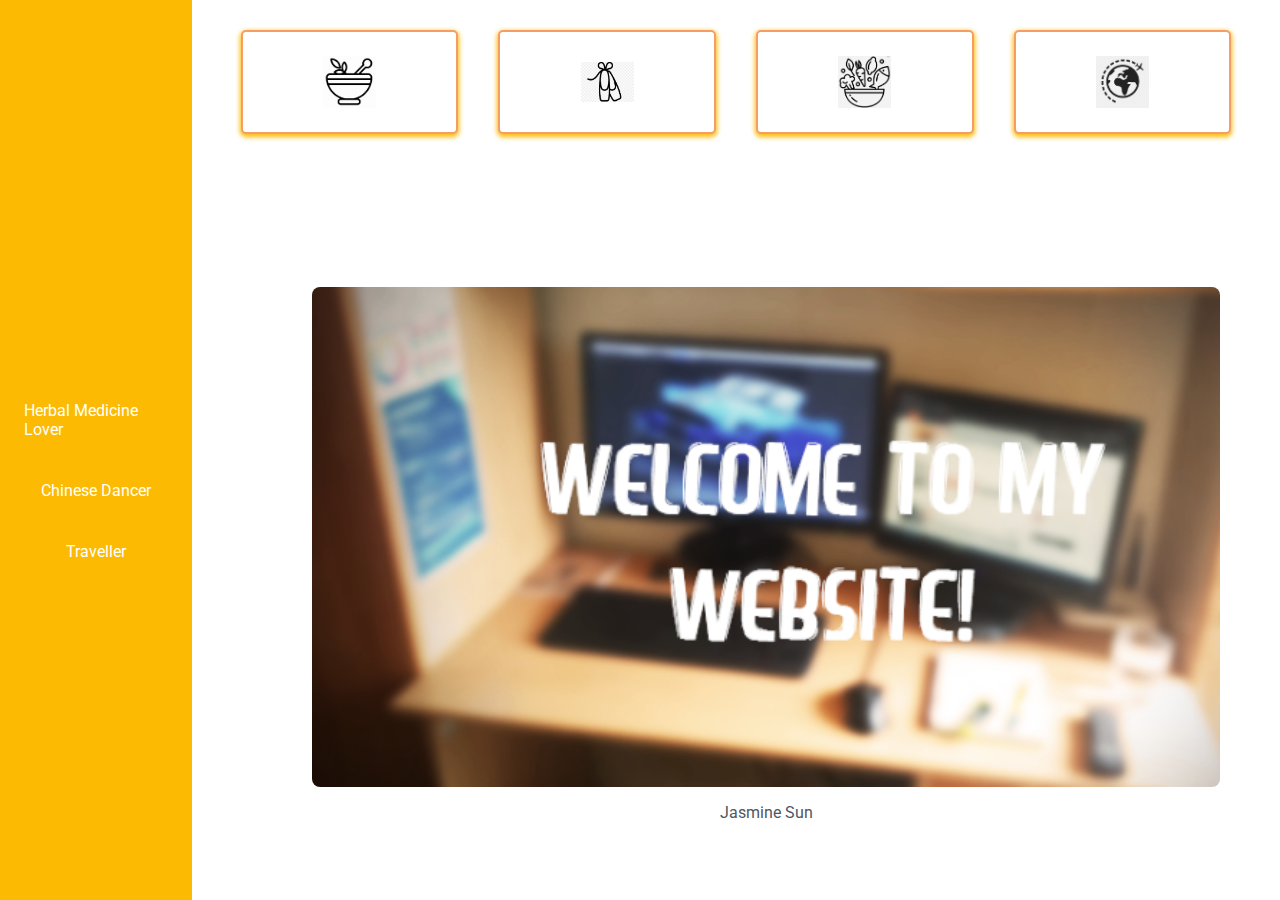
<file: index.html>
<!DOCTYPE html>
<html>
    <head>
        <meta charset="utf-8">
        <link href="https://fonts.googleapis.com/css?family=Lato|Roboto" rel="stylesheet">
        <link href="assets/css/styles.css" rel="stylesheet" type="text/css">
        <title>My site</title>
    </head>
    <body>
        <div class="dashboard">
            <aside class="sidebar">
                <div class="sidebar-item highlighted">Who am I</div>
                <a href="https://www.youtube.com/watch?v=t1nDTpDUg0w">
                    <div class="sidebar-item">
                        Herbal Medicine Lover
                    </div>
                </a>
                <a href="dancer.html">
                    <div class="sidebar-item">
                        Chinese Dancer
                    </div>
                </a>
                <a href="travel.html">
                    <div class="sidebar-item">
                        Traveller
                    </div>
                </a>
            </aside>
            <div class="content">
                <div class="info-box-container">
                    <div class="info-box">
                        <img src="assets/images/001.png" />
                    </div>
                    <div class="info-box">
                        <img src="assets/images/002.png" />
                    </div>
                    <div class="info-box">
                        <img src="assets/images/003.png" />
                    </div>
                    <div class="info-box">
                        <img src="assets/images/004.png" />
                    </div>
                </div>
                <div class="chart-container">
                    <div id="imager"></div>
                    <div class = "jasmine">
                        <p> Jasmine Sun </p>
                    </div>
                </div>
            </div>
        </div>
    </body>
</html>
</file>
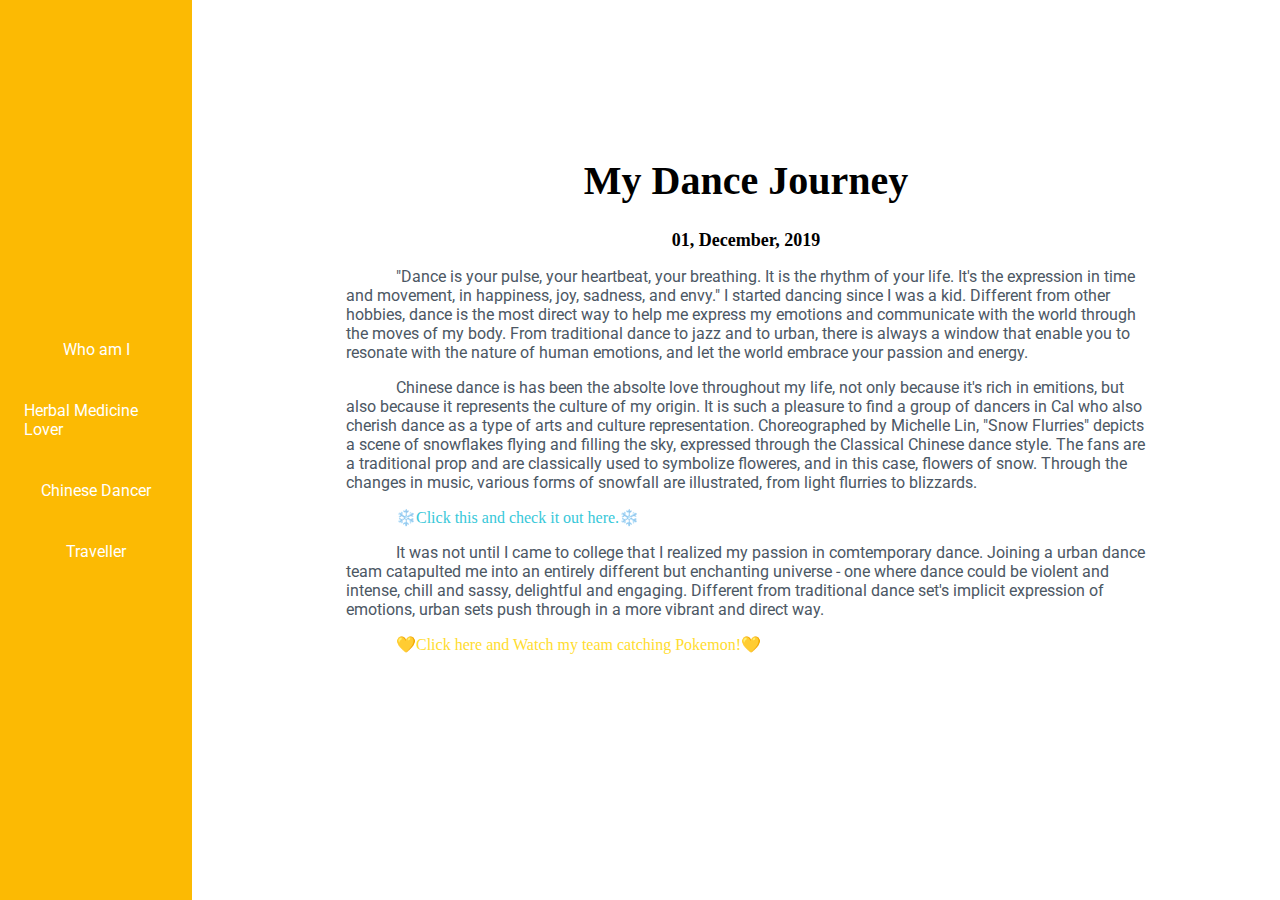
<file: dancer.html>
<!DOCTYPE html>
<html>
    <head>
        <meta charset="utf-8">
        <link href="https://fonts.googleapis.com/css?family=Lato|Roboto" rel="stylesheet">
        <link href="assets/css/dance.css" rel="stylesheet" type="text/css">
        <title>My site</title>
    </head>
    <body>
        <div class="dashboard">
            <aside class="sidebar">
                
                <a href="index.html">
                    <div class="sidebar-item">
                        Who am I
                    </div>
                </a>
                <a href="https://www.youtube.com/watch?v=t1nDTpDUg0w">
                    <div class="sidebar-item">
                        Herbal Medicine Lover
                    </div>
                </a>
                <a href="dancer.html">
                    <div class="sidebar-item">
                        Chinese Dancer
                    </div>
                </a>
                <a href="travel.html">
                    <div class="sidebar-item">
                        Traveller
                    </div>
                </a>
            </aside>
            <div class="content">
 
                <div class="content">
                    <div class="snowflakes" aria-hidden="true">
  <div class="snowflake">
  ❅
  </div>
  <div class="snowflake">
  ❆
  </div>
  <div class="snowflake">
  ❅
  </div>
  <div class="snowflake">
  ❆
  </div>
  <div class="snowflake">
  ❅
  </div>
  <div class="snowflake">
  ❆
  </div>
  <div class="snowflake">
    ❅
  </div>
  <div class="snowflake">
    ❆
  </div>
  <div class="snowflake">
    ❅
  </div>
  <div class="snowflake">
    ❆
  </div>
  <div class="snowflake">
    ❅
  </div>
  <div class="snowflake">
    ❆
  </div>
</div>
                    <section id="post">
                        <h1>My Dance Journey</h1>
                        <h2>01, December, 2019</h2>

                        <p> 
                            "Dance is your pulse, your heartbeat, your breathing. It is the rhythm of your life. It's the expression in time and movement, in happiness, joy, sadness, and envy."

                            I started dancing since I was a kid. Different from other hobbies, dance is the most direct way to help me express my emotions and communicate with the world through the moves of my body. From traditional dance to jazz and to urban, there is always a window that enable you to resonate with the nature of human emotions, and let the world embrace your passion and energy.
                            
                        </p>
                        <p>
                            Chinese dance is has been the absolte love throughout my life, not only because it's rich in emitions, but also because it represents the culture of my origin. It is such a pleasure to find a group of dancers in Cal who also cherish dance as a type of arts and culture representation.
                            Choreographed by Michelle Lin, "Snow Flurries" depicts a scene of snowflakes flying and filling the sky, expressed through the Classical Chinese dance style. The fans are a traditional prop and are classically used to symbolize floweres, and in this case, flowers of snow. Through the changes in music, various forms of snowfall are illustrated, from light flurries to blizzards.
                        </p>
                        <div class = "hahaha">
                            <p>
                            <a href="https://www.facebook.com/FeiTianDancers/videos/398192154066747/">❄️Click this and check it out here.❄️</a>
                            </p>
                        </div>
                        <p>
                            It was not until I came to college that I realized my passion in comtemporary dance. Joining a urban dance team catapulted me into an entirely different but enchanting universe - one where dance could be violent and intense, chill and sassy, delightful and engaging. Different from traditional dance set's implicit expression of emotions, urban sets push through in a more vibrant and direct way. 
                        </p>
                        <div class = "lululu">
                            <p>
                                <a href="https://www.youtube.com/watch?v=rbOz1TJ8LLo">💛Click here and Watch my team catching Pokemon!💛</a>
                            </p>
                        </div>
                    </section>

                    <section id="other-posts">
                        <div class="loader-container">
                            <div class="loader-card">
                                <div class="loader three">
                                    <div class="flip-tile"></div>
                                </div>
                            </div>
                            <div class="bg"></div>
                        </div>
                        <div id="q1-container">
                            <div id="q1-spine">
                                <div id="q1-btn-red" class="q1-btn"></div>
                                <div id="q1-btn-yellow" class="q1-btn"></div>
                                <div id="q1-btn-green" class="q1-btn"></div>
                                <div id="q1-btn-lightblue" class="q1-btn"></div>
                                <div id="q1-btn-blue" class="q1-btn"></div>
                            </div>
                        </div>
                    </section>
                </div>          
            </div>
        </div>
    </body>
</html>
</file>
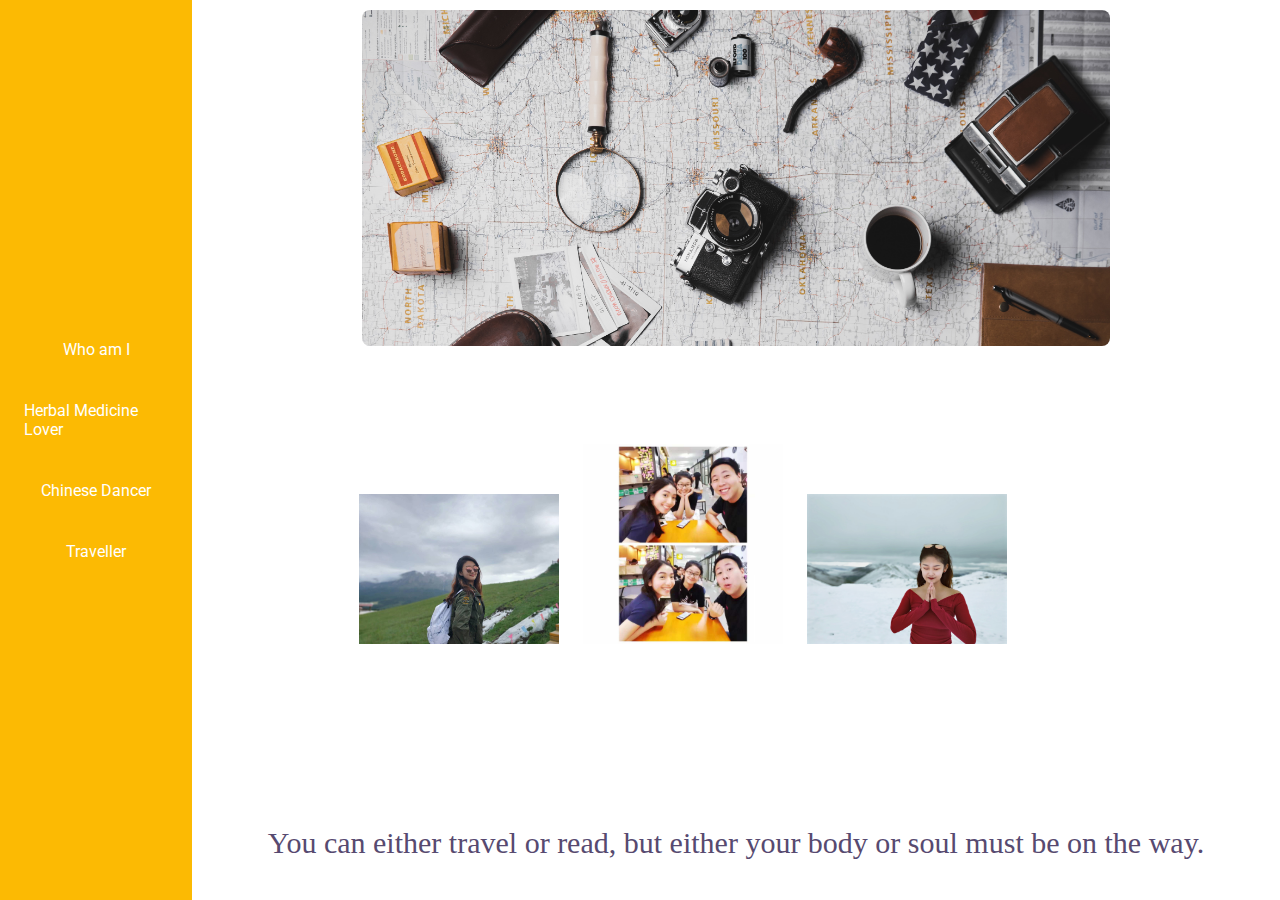
<file: travel.html>
<!DOCTYPE html>
<html>
    <head>
        <meta charset="utf-8">
        <link href="https://fonts.googleapis.com/css?family=Lato|Roboto" rel="stylesheet">
        <link href="assets/css/traveller.css" rel="stylesheet" type="text/css">
        <title>My site</title>
    </head>
    <body>
        <div class="dashboard">
            <aside class="sidebar">
                <a href="index.html">
                    <div class="sidebar-item">
                        Who am I
                    </div>
                </a>
                <a href="https://www.youtube.com/watch?v=t1nDTpDUg0w">
                    <div class="sidebar-item">
                        Herbal Medicine Lover
                    </div>
                </a>
                <a href="dancer.html">
                    <div class="sidebar-item">
                        Chinese Dancer
                    </div>
                </a>
                <a href="travel.html">
                    <div class="sidebar-item">
                        Traveller
                    </div>
                </a>
            </aside>
            <div class="content">
                <div id="image-banner"></div>
                <div class="chart-container">
                    <div id="pictures">
                        <img src="assets/images/doggo1.jpg" alt="" id="picture-1">
                        <img src="assets/images/doggo2.jpg" alt="" id="picture-2">
                        <img src="assets/images/doggo3.jpg" alt="" id="picture-3">
                    </div>
                    <div id="lightbox-overlay" class="hidden"></div>
                    <div class="lightbox hidden" id="doggo1">
                        <img src="assets/images/doggo1.jpg" alt="">
                        <div class="caption">
                            Tibet has alway been a mysterious place to me, so I decided to have a visit this summer. Lying on the world’s highest Qinghai-Tibet plateau, this far-flung destination requires a lot of preparation. My favorite part would be watching the horse festival and learn about the nomads culture!
                        </div>
                    </div>
                    <div class="lightbox hidden" id="doggo2">
                        <img src="assets/images/doggo2.jpg" alt="">
                        <div class="caption">
                            As a spontaneous traveller, I decided to fly to Bangkok on my 18th birthday and meet up with my Thai friends. Marvelling at the gleaming temples, catching a tuk tuk along the bustling Chinatown, and take a longtail boat through floating markets gave me unforgettable memories.
                        </div>
                    </div>
                    <div class="lightbox hidden" id="doggo3">
                        <img src="assets/images/doggo3.jpg" alt="">
                        <div class="caption">
                            Named after Qinghai Lake, the largest inland saltwater lake in China, Qinghai Province is located in the northeastern part of the Qinghai-Tibetan Plateau in western China. Even in July, you can explore the winter wonderland full of real snow.
                        </div>
                    </div>
                    <script src="assets/scripts/q2.js"></script>
                </div>
                <div id = "slogan">
                    <p> You can either travel or read,
                    but either your body or soul must be on the way. </p>
                </div>
            </div>
        </div>
    </body>
</html>
</file>
<file: assets/css/styles.css>
/**
 * colors
 * primary: #6493be;
 * secondary: #7ac175;
 * dark: #4c5764;
 * light: #fff;
 */


/**
 * fonts
 * primary: 'Roboto';
 * secondary: 'Lato';
 */


html, body {
    height: 100vh;
    width: 100vw;
    margin: 0;
    overflow: hidden;
    font-family: 'Roboto';
    color: #4c5764;
    box-sizing: border-box;
}



/***************************************************************************
 * No code above this point needs to be touched,
 * but feel free to experiment with it!
 ***************************************************************************/

#dashboard {
    display: flex;
    flex-direction: column;
}

.info-box-container {
    display: flex;
    flex-direction: row;
}

.chart-container {
    display: flex;
    flex-direction: row;
    align-items: center;
    justify-content: center;
}

.sidebar {
    display:flex;
    flex-direction: column;
    justify-content: center;
    align-items: center;
}
.sidebar-item {
    display: flex;
    justify-content: center;
    align-items: center;
}

.content {
    display:flex;
    flex-direction: column;
    justify-content: center;
    align-items: center;
}

/**
 * Part 4
 */

.info-box-container {
    display: flex;
    flex-direction: row;
    align-items: center;
    justify-content: center;
    align-items: flex-start;
}

.info-box {
    display: flex;
    flex-direction: row;
    justify-content: center;
    align-items: center;
}

/**
 * Part 5
 */


.chart {
    display: flex;
    flex-direction: column;
    justify-content: center;
    align-items: center;
}

.small-charts-container {
    display: flex;
    flex-direction: column;
    justify-content: center;
    align-items: center;
}




/***************************************************************************
 * No code below this point needs to be touched,
 * but feel free to experiment with it!
 ***************************************************************************/




/* dashboard container */

.dashboard {
    height: 100vh;
    width: 100vw;
    display: grid;
    grid-template-columns: 15% 85%;
    grid-template-areas:
        "sidebar content";
}

/* sidebar */

.sidebar {
    grid-area: sidebar;
    background-color: #fcba03;
    width: 100%;
    height: 100%;
}

.sidebar-item {
    padding: 20px;
    width: 75%;
    color: #fff;
    border: 1px solid #fcba03;
    transition: all 0.15s ease;
}

.sidebar-item.highlighted {
    background-color: #fcba03;
    color: #fcba03;
}

.sidebar-item:hover {
    background-color: #fff;
    color: #6493be;
    cursor: pointer;
}

.sidebar a {
    color: #fff;
    text-decoration: none;
    background-color: #fcba03;
    width: 100%;
}

.sidebar a .sidebar-item {
    margin-left: 3px;
}

/* content container (everything except sidebar) */

.content {
    grid-area: content;
    padding: 10px;
    overflow: scroll;
}

.info-box-container {
    z-index: 9;
}

.info-box {
    background-color: white;
    width: 20%;
    height: 100px;
    margin: 20px;
    border-radius: 5px;
    transition: all 0.15s ease;
    border: 2px solid #f59d62;
    box-shadow: 0px 2px 5px 1px #fcba03;
}

.info-box:hover {
    border: 2px solid #7ac175;
    transform: scale(1.05);
    cursor: pointer;
}

.info-box img {
    width: 25%;
}

/* charts */

.chart-container {
    height: 100%;
    width: 100%;
    margin-top: 80px;
    margin-left: 60px;
}

.chart {
    transition: all 0.15s ease;
    box-shadow: 0px 2px 5px 1px #d3d3d3;
}

.chart img {
    width: 75%;
}

.chart a {
    margin-top: 20px;
    text-decoration: none;
    transition: all 0.15s ease;
    color: #fff;
}

.chart a:hover {
    cursor: pointer;
    text-decoration: underline;
}

.large-chart {
    width: 60%;
    height: 95%;
    background-color: #7ac175;
    border: 2px solid #7ac175;
    border-radius: 5px;
}

.large-chart img {
    width: 85%;
}

.small-charts-container {
    width: 30%;
    height: 95%;
    margin-left: 40px;
}

.small-chart {
    width: 100%;
    height: 50vh;
    border: 2px solid #6493be;
    background-color: #6493be;
    border-radius: 5px;
    margin: 10px;
}

.small-chart a {
    margin-top: 10px;
}

#pictures {
    position: absolute;
    top: 50%;
    left: 50%;
    transform: translate(-50%, -50%);
    width: 680px;
    margin: auto;
    text-align: center;
}
#pictures img {
    width: 200px;
    margin: 0 10px;
    transition: 0.3s;
}
#pictures img:hover {
    cursor: pointer;
    opacity: 0.8;
}
.hidden {
    display: none;
}
#lightbox-overlay {
    position: absolute;
    top: 0;
    left: 0;
    width: 100%;
    height: 100%;
    background: rgba(0, 0, 0, 0.5);
}
.lightbox {
    position: absolute;
    top: 50%;
    left: 50%;
    transform: translate(-50%, -50%);
    width: 500px;
}
.lightbox img {
    width: 100%;
    border-top-right-radius: 5px;
    border-top-left-radius: 5px;
}
.lightbox .caption {
    box-sizing: border-box;
    width: 100%;
    padding: 20px;
    background: white;
    border-bottom-right-radius: 5px;
    border-bottom-left-radius: 5px;
}

/**
 * Miscellaneous things
 */

a {
    color: inherit;
    text-decoration: none;
}

.question {
    box-shadow: 0 1px 2px rgba(0,0,0,0.12);
    background: white;
    padding: 18px;
    font-size: 12px;
    margin-bottom: 6px;
    border-radius: 2px;
    text-align: center;
    font-weight: 700;
    color: #4a4a4a;
    cursor: pointer;
    transition: 0.2s;
}

.question:hover {
    opacity: 0.8;
    box-shadow: 0 2px 4px rgba(0,0,0,0.16);
}

#index {
    width: 240px;
    position: absolute;
    left: calc(50% - 120px);
    top: calc(50% - 206px);
}

#image-banner {
    background-image: url('../images/traveller.jpg');
    background-size: cover;
    border-radius: 8px;
    width: 70%;
    height: 800px;
    margin-left: auto;
    margin-right: auto;
}

.chart-container {
    display: flex;
    flex-direction: column;
}

.jasmine {
    display: flex;
    align-items: flex-end;
}
#imager {
    background-image: url('../images/welcome.png');
    background-size: cover;
    border-radius: 8px;
    width: 85%;
    height: 500px;
    margin-left: auto;
    margin-right: auto;
}
</file>
<file: assets/css/dance.css>
html, body {
    height: 100vh;
    width: 100vw;
    margin: 0;
    overflow: hidden;
    font-family: 'Roboto';
    color: #4c5764;
    box-sizing: border-box;
}

html {
    font-family: "Helvetica Neue", Helvetica, Arial, sans-serif;
}

body {
    margin: 0;
}


/***************************************************************************
 * No code above this point needs to be touched,
 * but feel free to experiment with it!
 ***************************************************************************/

#dashboard {
    display: flex;
    flex-direction: column;
}

.info-box-container {
    display: flex;
    flex-direction: row;
}

.chart-container {
    display: flex;
    flex-direction: row;
    align-items: center;
    justify-content: center;
}

.sidebar {
    display:flex;
    flex-direction: column;
    justify-content: center;
    align-items: center;
}
.sidebar-item {
    display: flex;
    justify-content: center;
    align-items: center;
}

.content {
    display:flex;
    flex-direction: column;
    justify-content: center;
    align-items: center;
}

/**
 * Part 4
 */

.info-box-container {
    display: flex;
    flex-direction: row;
    align-items: center;
    justify-content: center;
    align-items: flex-start;
}

.info-box {
    display: flex;
    flex-direction: row;
    justify-content: center;
    align-items: center;
}

/**
 * Part 5
 */


.chart {
    display: flex;
    flex-direction: column;
    justify-content: center;
    align-items: center;
}

.small-charts-container {
    display: flex;
    flex-direction: column;
    justify-content: center;
    align-items: center;
}




/***************************************************************************
 * No code below this point needs to be touched,
 * but feel free to experiment with it!
 ***************************************************************************/




/* dashboard container */

.dashboard {
    height: 100vh;
    width: 100vw;
    display: grid;
    grid-template-columns: 15% 85%;
    grid-template-areas:
        "sidebar content";
}

/* sidebar */

.sidebar {
    grid-area: sidebar;
    background-color: #fcba03;
    width: 100%;
    height: 100%;
}

.sidebar-item {
    padding: 20px;
    width: 75%;
    color: #fff;
    border: 1px solid #fcba03;
    transition: all 0.15s ease;
}

.sidebar-item.highlighted {
    background-color: #fcba03;
    color: #fcba03;
}

.sidebar-item:hover {
    background-color: #fff;
    color: #6493be;
    cursor: pointer;
}

.sidebar a {
    color: #fff;
    text-decoration: none;
    background-color: #fcba03;
    width: 100%;
}

.sidebar a .sidebar-item {
    margin-left: 3px;
}

/* content container (everything except sidebar) */

.content {
    grid-area: content;
    padding: 10px;
    overflow: scroll;
}

.info-box-container {
    z-index: 9;
}

.info-box {
    background-color: white;
    width: 20%;
    height: 100px;
    margin: 20px;
    border-radius: 5px;
    transition: all 0.15s ease;
    border: 2px solid #f59d62;
    box-shadow: 0px 2px 5px 1px #fcba03;
}

.info-box:hover {
    border: 2px solid #7ac175;
    transform: scale(1.05);
    cursor: pointer;
}

.info-box img {
    width: 25%;
}

/* charts */

.chart-container {
    height: 100%;
    width: 100%;
    margin-top: 80px;
    margin-left: 60px;
}

.chart {
    transition: all 0.15s ease;
    box-shadow: 0px 2px 5px 1px #d3d3d3;
}

.chart img {
    width: 75%;
}

.chart a {
    margin-top: 20px;
    text-decoration: none;
    transition: all 0.15s ease;
    color: #fff;
}

.chart a:hover {
    cursor: pointer;
    text-decoration: underline;
}

.large-chart {
    width: 60%;
    height: 95%;
    background-color: #7ac175;
    border: 2px solid #7ac175;
    border-radius: 5px;
}

.large-chart img {
    width: 85%;
}

.small-charts-container {
    width: 30%;
    height: 95%;
    margin-left: 40px;
}

.small-chart {
    width: 100%;
    height: 50vh;
    border: 2px solid #6493be;
    background-color: #6493be;
    border-radius: 5px;
    margin: 10px;
}

.small-chart a {
    margin-top: 10px;
}

#pictures {
    position: absolute;
    top: 50%;
    left: 50%;
    transform: translate(-50%, -50%);
    width: 680px;
    margin: auto;
    text-align: center;
}
#pictures img {
    width: 200px;
    margin: 0 10px;
    transition: 0.3s;
}
#pictures img:hover {
    cursor: pointer;
    opacity: 0.8;
}
.hidden {
    display: none;
}
#lightbox-overlay {
    position: absolute;
    top: 0;
    left: 0;
    width: 100%;
    height: 100%;
    background: rgba(0, 0, 0, 0.5);
}
.lightbox {
    position: absolute;
    top: 50%;
    left: 50%;
    transform: translate(-50%, -50%);
    width: 500px;
}
.lightbox img {
    width: 100%;
    border-top-right-radius: 5px;
    border-top-left-radius: 5px;
}
.lightbox .caption {
    box-sizing: border-box;
    width: 100%;
    padding: 20px;
    background: white;
    border-bottom-right-radius: 5px;
    border-bottom-left-radius: 5px;
}

/**
 * Miscellaneous things
 */

a {
    color: inherit;
    text-decoration: none;
}

.question {
    box-shadow: 0 1px 2px rgba(0,0,0,0.12);
    background: white;
    padding: 18px;
    font-size: 12px;
    margin-bottom: 6px;
    border-radius: 2px;
    text-align: center;
    font-weight: 700;
    color: #4a4a4a;
    cursor: pointer;
    transition: 0.2s;
}

.question:hover {
    opacity: 0.8;
    box-shadow: 0 2px 4px rgba(0,0,0,0.16);
}

#index {
    width: 240px;
    position: absolute;
    left: calc(50% - 120px);
    top: calc(50% - 206px);
}


body {
    margin: 0;
    padding: 0;
}

header {
    width: 100%;
    padding-top: 20px;
    padding-bottom: 20px;
    background: white;
    position: fixed;
    /* PROBLEM 1: Make the header stick to the top as you scroll */

}

.content {
    width: 800px;
    margin-left: auto;
    margin-right: auto;
    /* PROBLEM 2: Align the page content to the center of the screen */

}

#image-banner {
    background-image: url('../img/sf_banner.png');
    background-size: cover;
    width: 100%;
    height: 600px;
}


#other-posts {
    overflow: hidden;
    margin-bottom: 100px;
}

.image-card, .image-card-color-overlay {
    width: 380px;
    height: 200px;
}

.image-card {
    display: inline-block;
    float: left;
    overflow: hidden;
    margin-right: 40px;
    position: relative;
    /* PROBLEM 3: Give .image-card the appropriate position type */

}

.image-card:last-child {
    margin-right: 0;
}

.image-card img {
    width: 100%;
}

.image-card-color-overlay {
    position: absolute;
    /* PROBLEM 4: Move the color overlay to cover the image properly */
    top: 0px;
    left: 0px;
    /* PROBLEM 5: What should the opacity be when there is no hover? */
    opacity: 0;
    transition: 0.3s;
    background-color: navy;
}

.image-card:hover .image-card-color-overlay {
    /* PROBLEM 5: Pick an opacity for the blue hover effect */
    opacity: 0.7;
}

.image-card-text {
    position: absolute;
    bottom: 0;
    left: 0;
    font-family: 'Mansalva', cursive;
    /* PROBLEM 6: Similar to .image-card-cover-overlay, position the card text */
    color: white;
}


/* PROBLEM 7: Improve the typography and colors of this page! */
.hahaha {
    font-family: 'Mansalva', cursive;
    color: #38c8d9;
}

.lululu{
    font-family: 'Mansalva', cursive;
    color: #ffdc2e;
}


#title {
    font-family: 'Mansalva', cursive;
    color: black;
}

h1 {
    text-align: center;
    font-size: 40px;
    font-family: 'Mansalva', cursive;
    color: black;
    margin-left: auto;
    margin-right: auto;
    color: black;
}

h2 {
    text-align: center;
    font-family: 'Mansalva', cursive;
    font-size: large;
    color: black;
}

h3 {
    text-align: center;
    font-family: 'Mansalva', cursive;

}

p {
    text-indent: 50px;
}


<style>
/* customizable snowflake styling */
.snowflake {
  color: #34d8eb;
  font-size: 1em;
  font-family: Arial, sans-serif;
  text-shadow: 0 0 5px #000;
}

@-webkit-keyframes snowflakes-fall{0%{top:-10%}100%{top:100%}}@-webkit-keyframes snowflakes-shake{0%,100%{-webkit-transform:translateX(0);transform:translateX(0)}50%{-webkit-transform:translateX(80px);transform:translateX(80px)}}@keyframes snowflakes-fall{0%{top:-10%}100%{top:100%}}@keyframes snowflakes-shake{0%,100%{transform:translateX(0)}50%{transform:translateX(80px)}}.snowflake{position:fixed;top:-10%;z-index:9999;-webkit-user-select:none;-moz-user-select:none;-ms-user-select:none;user-select:none;cursor:default;-webkit-animation-name:snowflakes-fall,snowflakes-shake;-webkit-animation-duration:10s,3s;-webkit-animation-timing-function:linear,ease-in-out;-webkit-animation-iteration-count:infinite,infinite;-webkit-animation-play-state:running,running;animation-name:snowflakes-fall,snowflakes-shake;animation-duration:10s,3s;animation-timing-function:linear,ease-in-out;animation-iteration-count:infinite,infinite;animation-play-state:running,running}.snowflake:nth-of-type(0){left:1%;-webkit-animation-delay:0s,0s;animation-delay:0s,0s}.snowflake:nth-of-type(1){left:10%;-webkit-animation-delay:1s,1s;animation-delay:1s,1s}.snowflake:nth-of-type(2){left:20%;-webkit-animation-delay:6s,.5s;animation-delay:6s,.5s}.snowflake:nth-of-type(3){left:30%;-webkit-animation-delay:4s,2s;animation-delay:4s,2s}.snowflake:nth-of-type(4){left:40%;-webkit-animation-delay:2s,2s;animation-delay:2s,2s}.snowflake:nth-of-type(5){left:50%;-webkit-animation-delay:8s,3s;animation-delay:8s,3s}.snowflake:nth-of-type(6){left:60%;-webkit-animation-delay:6s,2s;animation-delay:6s,2s}.snowflake:nth-of-type(7){left:70%;-webkit-animation-delay:2.5s,1s;animation-delay:2.5s,1s}.snowflake:nth-of-type(8){left:80%;-webkit-animation-delay:1s,0s;animation-delay:1s,0s}.snowflake:nth-of-type(9){left:90%;-webkit-animation-delay:3s,1.5s;animation-delay:3s,1.5s}.snowflake:nth-of-type(10){left:25%;-webkit-animation-delay:2s,0s;animation-delay:2s,0s}.snowflake:nth-of-type(11){left:65%;-webkit-animation-delay:4s,2.5s;animation-delay:4s,2.5s}
</style>

/* loader flip*/

.loader.three .flip-tile {
    background: #F98527;
    height: 100px;
    width: 100px;
    animation: flip 2.6s infinite;
}

@keyframes flip {
    0% {
      transform: perspective(300px) rotateX(180deg) rotateY(0deg);
    }
    50% {
      transform: perspective(300px) rotateX(180deg) rotateY(180deg);
    }
    100% {
      transform: perspective(300px) rotateX(0deg) rotateY(180deg);
    }
}
</file>
<file: assets/css/traveller.css>
/**
 * colors
 * primary: #6493be;
 * secondary: #7ac175;
 * dark: #4c5764;
 * light: #fff;
 */


/**
 * fonts
 * primary: 'Roboto';
 * secondary: 'Lato';
 */


html, body {
    height: 100vh;
    width: 100vw;
    margin: 0;
    overflow: hidden;
    font-family: 'Roboto';
    color: #4c5764;
    box-sizing: border-box;
}



/***************************************************************************
 * No code above this point needs to be touched,
 * but feel free to experiment with it!
 ***************************************************************************/

#dashboard {
    display: flex;
    flex-direction: column;
}

.info-box-container {
    display: flex;
    flex-direction: row;
}

.chart-container {
    display: flex;
    flex-direction: row;
    align-items: center;
    justify-content: center;
}

.sidebar {
    display:flex;
    flex-direction: column;
    justify-content: center;
    align-items: center;
}
.sidebar-item {
    display: flex;
    justify-content: center;
    align-items: center;
}

.content {
    display:flex;
    flex-direction: column;
    justify-content: center;
    align-items: center;
}

/**
 * Part 4
 */

.info-box-container {
    display: flex;
    flex-direction: row;
    align-items: center;
    justify-content: center;
    align-items: flex-start;
}

.info-box {
    display: flex;
    flex-direction: row;
    justify-content: center;
    align-items: center;
}

/**
 * Part 5
 */


.chart {
    display: flex;
    flex-direction: column;
    justify-content: center;
    align-items: center;
}

.small-charts-container {
    display: flex;
    flex-direction: column;
    justify-content: center;
    align-items: center;
}




/***************************************************************************
 * No code below this point needs to be touched,
 * but feel free to experiment with it!
 ***************************************************************************/




/* dashboard container */

.dashboard {
    height: 100vh;
    width: 100vw;
    display: grid;
    grid-template-columns: 15% 85%;
    grid-template-areas:
        "sidebar content";
}

/* sidebar */

.sidebar {
    grid-area: sidebar;
    background-color: #fcba03;
    width: 100%;
    height: 100%;
}

.sidebar-item {
    padding: 20px;
    width: 75%;
    color: #fff;
    border: 1px solid #fcba03;
    transition: all 0.15s ease;
}

.sidebar-item.highlighted {
    background-color: #fcba03;
    color: #fcba03;
}

.sidebar-item:hover {
    background-color: #fff;
    color: #6493be;
    cursor: pointer;
}

.sidebar a {
    color: #fff;
    text-decoration: none;
    background-color: #fcba03;
    width: 100%;
}

.sidebar a .sidebar-item {
    margin-left: 3px;
}

/* content container (everything except sidebar) */

.content {
    grid-area: content;
    padding: 10px;
    overflow: scroll;
}

.info-box-container {
    z-index: 9;
}

.info-box {
    background-color: white;
    width: 20%;
    height: 100px;
    margin: 20px;
    border-radius: 5px;
    transition: all 0.15s ease;
    border: 2px solid #f59d62;
    box-shadow: 0px 2px 5px 1px #fcba03;
}

.info-box:hover {
    border: 2px solid #7ac175;
    transform: scale(1.05);
    cursor: pointer;
}

.info-box img {
    width: 25%;
}

/* charts */

.chart-container {
    height: 100%;
    width: 100%;
    margin-top: 80px;
    margin-left: 60px;
}

.chart {
    transition: all 0.15s ease;
    box-shadow: 0px 2px 5px 1px #d3d3d3;
}

.chart img {
    width: 75%;
}

.chart a {
    margin-top: 20px;
    text-decoration: none;
    transition: all 0.15s ease;
    color: #fff;
}

.chart a:hover {
    cursor: pointer;
    text-decoration: underline;
}

.large-chart {
    width: 60%;
    height: 95%;
    background-color: #7ac175;
    border: 2px solid #7ac175;
    border-radius: 5px;
}

.large-chart img {
    width: 85%;
}

.small-charts-container {
    width: 30%;
    height: 95%;
    margin-left: 40px;
}

.small-chart {
    width: 100%;
    height: 50vh;
    border: 2px solid #6493be;
    background-color: #6493be;
    border-radius: 5px;
    margin: 10px;
}

.small-chart a {
    margin-top: 10px;
}

#pictures {
    position: relative;
    top: 10%;
    left: 25%;
    transform: translate(-50%, -50%);
    width: 700px;
    margin: auto;
    text-align: center;
}
#pictures img {
    width: 200px;
    margin: 0 10px;
    transition: 0.3s;
}
#pictures img:hover {
    cursor: pointer;
    opacity: 0.8;
}
.hidden {
    display: none;
}
#lightbox-overlay {
    position: absolute;
    top: 0;
    left: 0;
    width: 100%;
    height: 100%;
    background: rgba(0, 0, 0, 0.5);
}
.lightbox {
    position: absolute;
    top: 50%;
    left: 50%;
    transform: translate(-50%, -50%);
    width: 500px;
}
.lightbox img {
    width: 100%;
    border-top-right-radius: 5px;
    border-top-left-radius: 5px;
}
.lightbox .caption {
    box-sizing: border-box;
    width: 100%;
    padding: 20px;
    background: white;
    border-bottom-right-radius: 5px;
    border-bottom-left-radius: 5px;
}

/**
 * Miscellaneous things
 */

a {
    color: inherit;
    text-decoration: none;
}

.question {
    box-shadow: 0 1px 2px rgba(0,0,0,0.12);
    background: white;
    padding: 18px;
    font-size: 12px;
    margin-bottom: 6px;
    border-radius: 2px;
    text-align: center;
    font-weight: 700;
    color: #4a4a4a;
    cursor: pointer;
    transition: 0.2s;
}

.question:hover {
    opacity: 0.8;
    box-shadow: 0 2px 4px rgba(0,0,0,0.16);
}

#index {
    width: 240px;
    position: absolute;
    left: calc(50% - 120px);
    top: calc(50% - 206px);
}

#image-banner {
    background-image: url('../images/traveller.jpg');
    background-size: cover;
    border-radius: 8px;
    width: 70%;
    height: 800px;
    margin-left: auto;
    margin-right: auto;
}

#slogan {
  font-size:30px;
  font-family: 'Lobster', cursive;
  color: #574A70;
}
</file>
